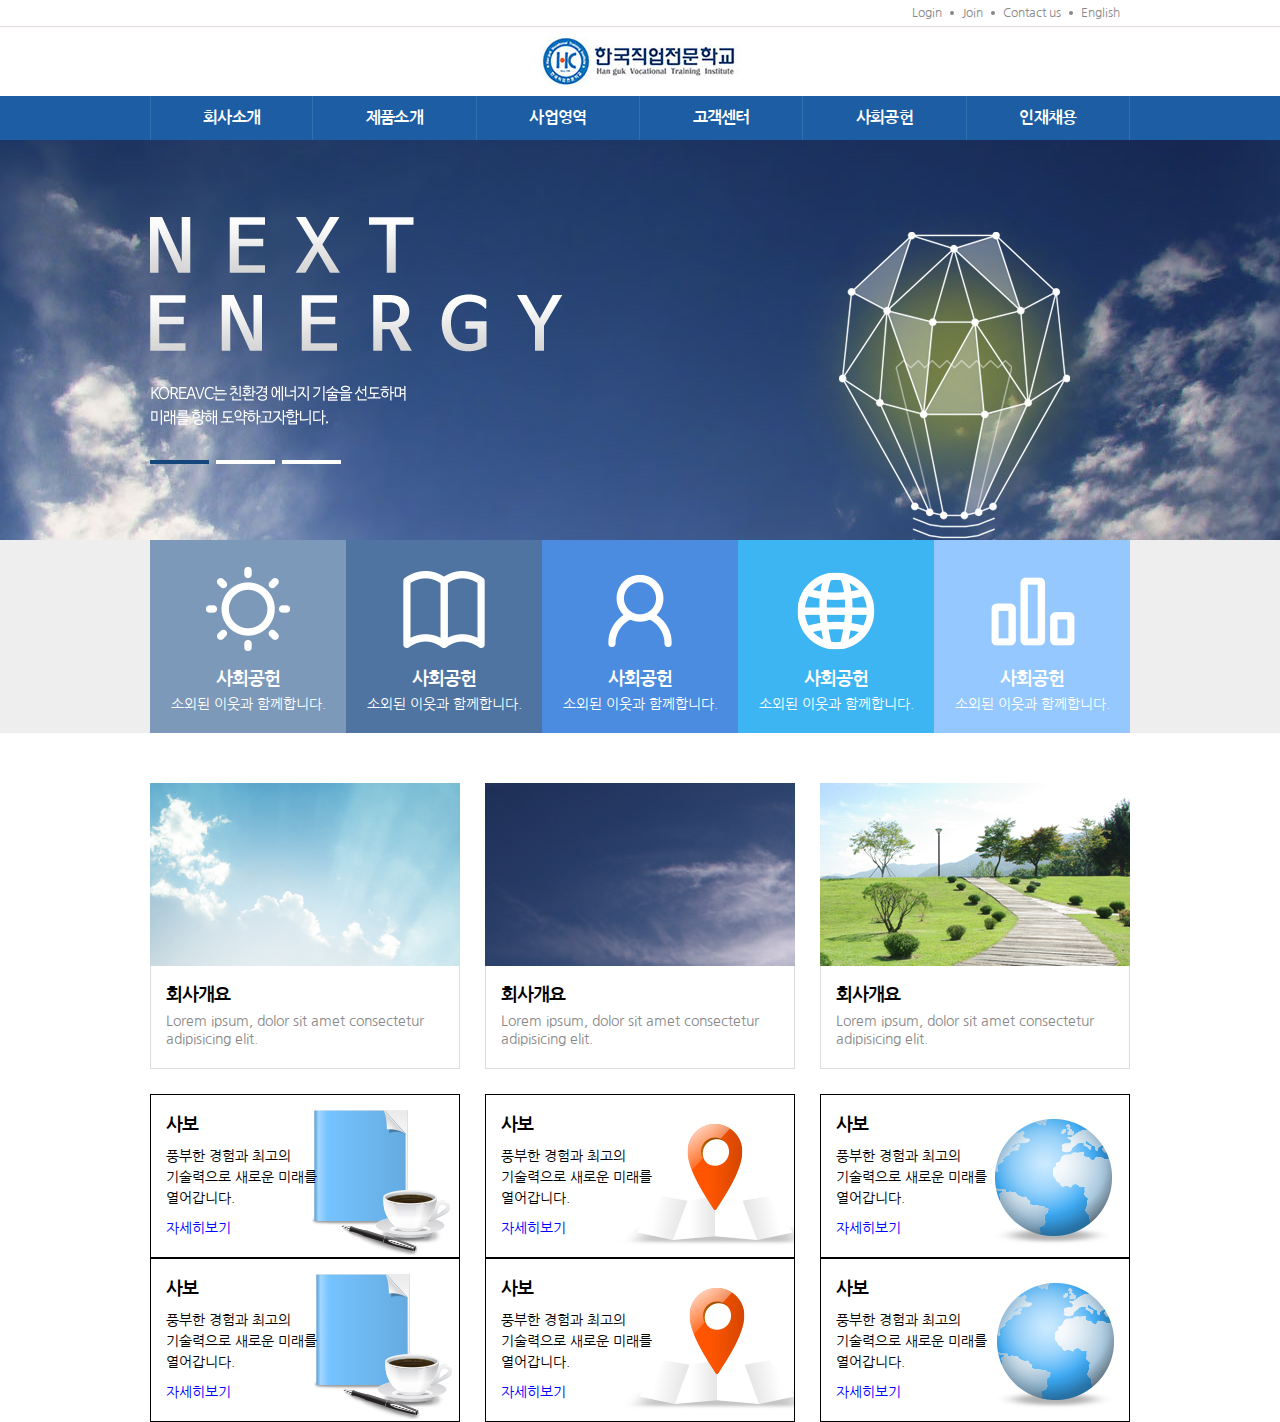
<file: 01site/index.html>
<!DOCTYPE html>
<html lang="ko">
<head>
    <meta charset="UTF-8">
    <meta http-equiv="X-UA-Compatible" content="IE=edge">
    <meta name="viewport" content="width=device-width, initial-scale=1.0">
    <title>::: MY HOME :::</title>
    <link rel="preconnect" href="https://fonts.googleapis.com">
    <link rel="preconnect" href="https://fonts.gstatic.com" crossorigin>
    <link href="https://fonts.googleapis.com/css2?family=Nanum+Gothic:wght@400;700;800&display=swap" rel="stylesheet">
    <link rel="stylesheet" href="css/style.css">
</head>
<body>
    <header id="hd">
        <div class="top"><!-- 100% -->
            <div class="subWrap container clearfix"><!-- 980px -->
                <div class="submenu">
                    <ul class="clearfix">
                        <li><a href="#">Login</a></li>
                        <li><a href="#">Join</a></li>
                        <li><a href="#">Contact us</a></li>
                        <li><a href="#">English</a></li>
                    </ul>
                </div>
            </div>
        </div>

        <h1 class="logo">
            <a href="#"><img src="img/logo.jpg" alt="한국직업전문학교"></a>
        </h1>

        <div class="bottom"><!-- 100% -->
            <nav class="menu container"><!-- 980px -->
                <ul class="clearfix">
                    <li><a href="#">회사소개</a></li>
                    <li><a href="#">제품소개</a></li>
                    <li><a href="#">사업영역</a></li>
                    <li><a href="#">고객센터</a></li>
                    <li><a href="#">사회공헌</a></li>
                    <li><a href="#">인재채용</a></li>
                </ul>
            </nav>
        </div>
    </header>
    <div class="visual">
        <div class="vWrap container">
            <img src="img/visual_img02.png" alt="" class="img1">
            <img src="img/visual_img01.png" alt="" class="img2">
        </div>
    </div>
    <div class="bWrapper">
       <div class="bWrap container">
        <ul class="clearfix">
            <li>
                <img src="./img/icon01.png" alt="">
                <h3>사회공헌</h3>
                <p>소외된 이웃과 함께합니다.</p>
            </li>
            <li>
                <img src="./img/icon02.png" alt="">
                <h3>사회공헌</h3>
                <p>소외된 이웃과 함께합니다.</p>
            </li>
            <li>
                <img src="./img/icon03.png" alt="">
                <h3>사회공헌</h3>
                <p>소외된 이웃과 함께합니다.</p>
            </li>
            <li>
                <img src="./img/icon04.png" alt="">
                <h3>사회공헌</h3>
                <p>소외된 이웃과 함께합니다.</p>
            </li>
            <li>
                <img src="./img/icon05.png" alt="">
                <h3>사회공헌</h3>
                <p>소외된 이웃과 함께합니다.</p>
            </li>
            
        </ul>
       </div> 
    </div>
    <section class="jobWrap container clearfix">
        <div class="jobItem">
            <img src="img/img01.jpg" alt="">
            <div class="tWrap">
                <h3>회사개요</h3>
                <p>Lorem ipsum, dolor sit amet consectetur adipisicing elit.</p>
            </div>
        </div>
        <div class="jobItem">
            <img src="img/img02.jpg" alt="">
            <div class="tWrap">
                <h3>회사개요</h3>
                <p>Lorem ipsum, dolor sit amet consectetur adipisicing elit.</p>
            </div>
        </div>
        <div class="jobItem">
            <img src="img/img03.jpg" alt="">
            <div class="tWrap">
                <h3>회사개요</h3>
                <p>Lorem ipsum, dolor sit amet consectetur adipisicing elit.</p>
            </div>
        </div>
    </section>
    <section class="con container">
        <ul class="clearfix">
            <li>
                <img src="img/imgbg01.jpg" alt="">
               
                <div class="tWrap">
                    <h3>사보</h3>
                    <p>풍부한 경험과 최고의<br>기술력으로 새로운 미래를<br>열어갑니다.</p>
                    <a href="#">자세히보기</a>
                </div>
            </li>
            <li>
                <img src="img/imgbg02.jpg" alt="">
                <div class="tWrap">
                    <h3>사보</h3>
                    <p>풍부한 경험과 최고의<br>기술력으로 새로운 미래를<br>열어갑니다.</p>
                    <a href="#">자세히보기</a>
                </div>
            </li>
            <li>
                <img src="img/imgbg03.jpg" alt="">
                <div class="tWrap">
                    <h3>사보</h3>
                    <p>풍부한 경험과 최고의<br>기술력으로 새로운 미래를<br>열어갑니다.</p>
                    <a href="#">자세히보기</a>
                </div>
            </li>
        </ul>

    </section>


    <section class="con container">
        <ul class="clearfix">
            <li style="background-image:url(img/imgbg01.jpg)">
                <div class="tWrap">
                    <h3>사보</h3>
                    <p>풍부한 경험과 최고의<br>기술력으로 새로운 미래를<br>열어갑니다.</p>
                    <a href="#">자세히보기</a>
                </div>
            </li>
            <li style="background-image:url(img/imgbg02.jpg)">
                <div class="tWrap">
                    <h3>사보</h3>
                    <p>풍부한 경험과 최고의<br>기술력으로 새로운 미래를<br>열어갑니다.</p>
                    <a href="#">자세히보기</a>
                </div>
            </li>
            <li style="background-image:url(img/imgbg03.jpg)">
                <div class="tWrap">
                    <h3>사보</h3>
                    <p>풍부한 경험과 최고의<br>기술력으로 새로운 미래를<br>열어갑니다.</p>
                    <a href="#">자세히보기</a>
                </div>
            </li>
        </ul>

    </section>

    <footer id="ft">
        
    </footer>
</body>
</html>
</file>
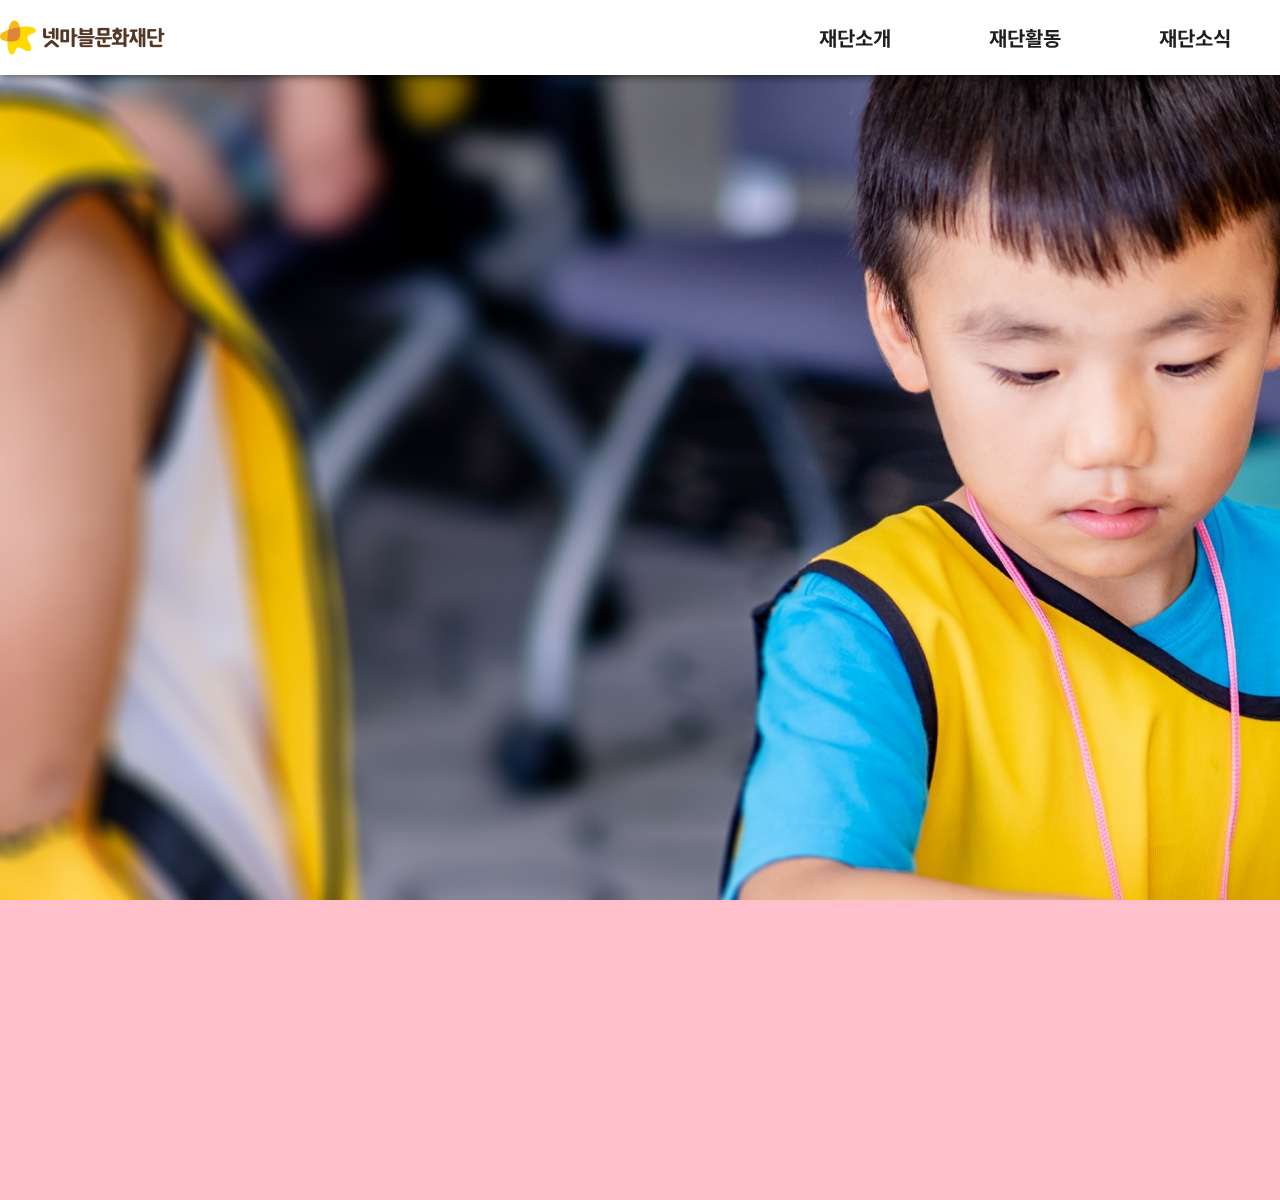
<file: 02netmarble/index.html>
<!DOCTYPE html>
<html lang="ko">
<head>
    <meta charset="UTF-8">
    <meta http-equiv="X-UA-Compatible" content="IE=edge">
    <meta name="viewport" content="width=device-width, initial-scale=1.0">
    <title>netmarble</title>
    <link rel="preconnect" href="https://fonts.googleapis.com">
    <link rel="preconnect" href="https://fonts.gstatic.com" crossorigin>
    <link href="https://fonts.googleapis.com/css2?family=Noto+Sans+KR:wght@400;700&display=swap" rel="stylesheet">
    <link rel="stylesheet" href="css/style.css">
</head>
<body>
    <header class="hd">
        <div class="navWrap container clearfix">
            <h1><a href="#"><img src="images/main/logo.png" alt=""></a></h1>
            <nav class="gnb menuFont">
                <ul class="clearfix">
                    <li><a href="#">재단소개</a></li>
                    <li><a href="#">재단활동</a></li>
                    <li><a href="#">재단소식</a></li>
                </ul>
            </nav>
        </div>
    </header>
    <div class="slideWrap">
        <ul class="slide">
            <li style="background-image:url(images/main/banner01.jpg)" class="sItem">
                <div class="txtWrap">
                    <h3>Lorem, ipsum dolor.</h3>
                    <p>Lorem, ipsum dolor sit amet consectetur adipisicing elit. Nam, eaque.</p>
                </div>
            </li>
        </ul>
    </div>
    <section class="content container">

    </section>

</body>
</html>
</file>
<file: 02netmarble/css/style.css>
@charset "utf-8";
html,body{height: 100%;}
*{margin: 0;padding: 0;box-sizing: border-box;}
li{list-style: none;}
a:link,a:visited{text-decoration: none;color:#1e1e1e}
.clearfix:after{
    content:"";display: block;clear: both;
}
img{display: block;}

body{
    font-family: 'Noto Sans KR', sans-serif;
    font-size: 15px;
}

.menuFont{
    font-size: 20px;
    font-weight: 700;
}

.container{
    width: 1280px;margin: 0 auto;position: relative;
}

/* header  */
.hd{
    padding: 20px 0;background:white;
    position: fixed;width: 100%;z-index: 9999;
    box-shadow: 0 0 10px rgba(0,0,0,0.8);
}
.hd .navWrap{
    height: 35px;
}
.hd h1{
    width: 165px;height: 35px;
    float: left;
}
.hd h1 img{width: 100%;}
.hd .gnb{float: right;}
.hd .gnb li{float: left;width: 170px;}
.hd .gnb li a{
    display: block;line-height: 35px;
    text-align: center;
}

.slideWrap .sItem{
    height: 100vh;
    min-height:400px
}


/* section  */
.content{height: 300px;background: pink;}
</file>
<file: 01site/css/style.css>
@charset "utf-8";
html,body{height: 100%;}
body{
    font-family: 'Nanum Gothic', sans-serif;
    font-size: 14px;

}

/* reset  */
*{margin: 0;padding: 0;box-sizing: border-box;}
a:link,a:visited{text-decoration: none;color:#888} 
.clearfix:after{content:"";display: block;clear: both;}
li{list-style: none;}
h3{font-size:18px;letter-spacing: -1px;}



.container{width: 980px;margin: 0 auto;}

/* header  */
.top{border-bottom: 1px solid #E3D9D9;margin-bottom: 10px;}
.submenu{float: right;height: 26px;_background: skyblue;}
.submenu li{float: left;}
.submenu li a{
    display: block;
    _height: 26px;
    _background: pink;
    font-size: 12px;
    padding: 0 10px;
    line-height: 26px;
    position: relative;
}
.submenu li a:after{
    content:"";display: block;height: 4px;width: 4px;background: #888;
    position: absolute;left: -2px;;top: 11px;
    border-radius: 50%;
}
.submenu li:first-child a:after{display: none;}

h1.logo{width: 200px;height: 49px;margin: 0 auto;margin-bottom: 10px;}
h1 img{display: block;}

#hd .bottom{background: #1C5DA3;}
#hd .menu li{
    float: left;width: calc( 100% / 6 );
    border-right: 1px solid #336EAC;
}
#hd .menu li:first-child{border-left: 1px solid #336EAC;}
#hd .menu li a{
    display: block;height: 44px;font-size: 16px;color:white;
    text-align: center;line-height: 44px;font-weight:bold;letter-spacing: -0.8px;
}


/* visual  */
.visual{
    /* background: #1B335F; */
    /* background-color: #1B335F;
    background-image: url(../img/visual_bg.jpg);
    background-repeat: no-repeat;
    background-position: center; */
    background: #213969 url(../img/visual_bg.jpg) no-repeat center;
}

.vWrap{position: relative;height: 400px;overflow: hidden;}
.vWrap img{position: absolute;}
.vWrap .img1{
    left: 0;top: 50%;
    margin-top: -123px;
}
.vWrap .img2{
    right: 0;
    top:20px
}

/* banner  */
.bWrapper{
    background: #eee;
    margin-bottom: 50px;
}
.bWrap li{
    width: calc( 100% / 5 );
    float: left;
    color:white;
    text-align: center;
    padding: 20px  0;
}
.bWrap li img{
    display: block;margin: 0 auto;
    margin-bottom: 10px;
}
.bWrap li h3{margin-bottom: 7px;}
.bWrap li:nth-child(1){background: #7C99B9;}
.bWrap li:nth-child(2){background: #4F74A1;}
.bWrap li:nth-child(3){background: #4B8CE0;}
.bWrap li:nth-child(4){background: #3DB5F3;}
.bWrap li:nth-child(5){background: #95C8FF;}


/* job  */
.jobWrap{margin-bottom: 25px;}
.jobWrap div.jobItem{
    float: left;
    width: calc( ( 100% - 50px ) / 3 );
    margin-right: 25px;
}
.jobWrap div.jobItem:last-child{
    margin-right: 0;
}
.jobWrap img{display: block;}
.jobWrap .tWrap{
    padding: 20px 15px;
    border: 1px solid #ddd;
    border-top: 0 none;
}
.jobWrap h3{margin-bottom: 8px;}
.jobWrap p{color:#888}

.con li{
    float: left;
    width: calc( ( 100% - 50px ) / 3 );
    margin-right: 25px;
    border: 1px solid #000;
    position: relative;
    padding: 20px 15px;
    overflow: hidden;
    background-repeat: no-repeat;
    background-position: 130px 10px;
}
.con li:last-child{margin-right: 0;}
.con li .tWrap{width: 200px;position: relative;}
.con li .tWrap h3,
.con li .tWrap p{margin-bottom: 10px;line-height:21px;}
.con li img{position: absolute;right: -20px;top: 10px;}
.con li a{color:blue}
</file>
